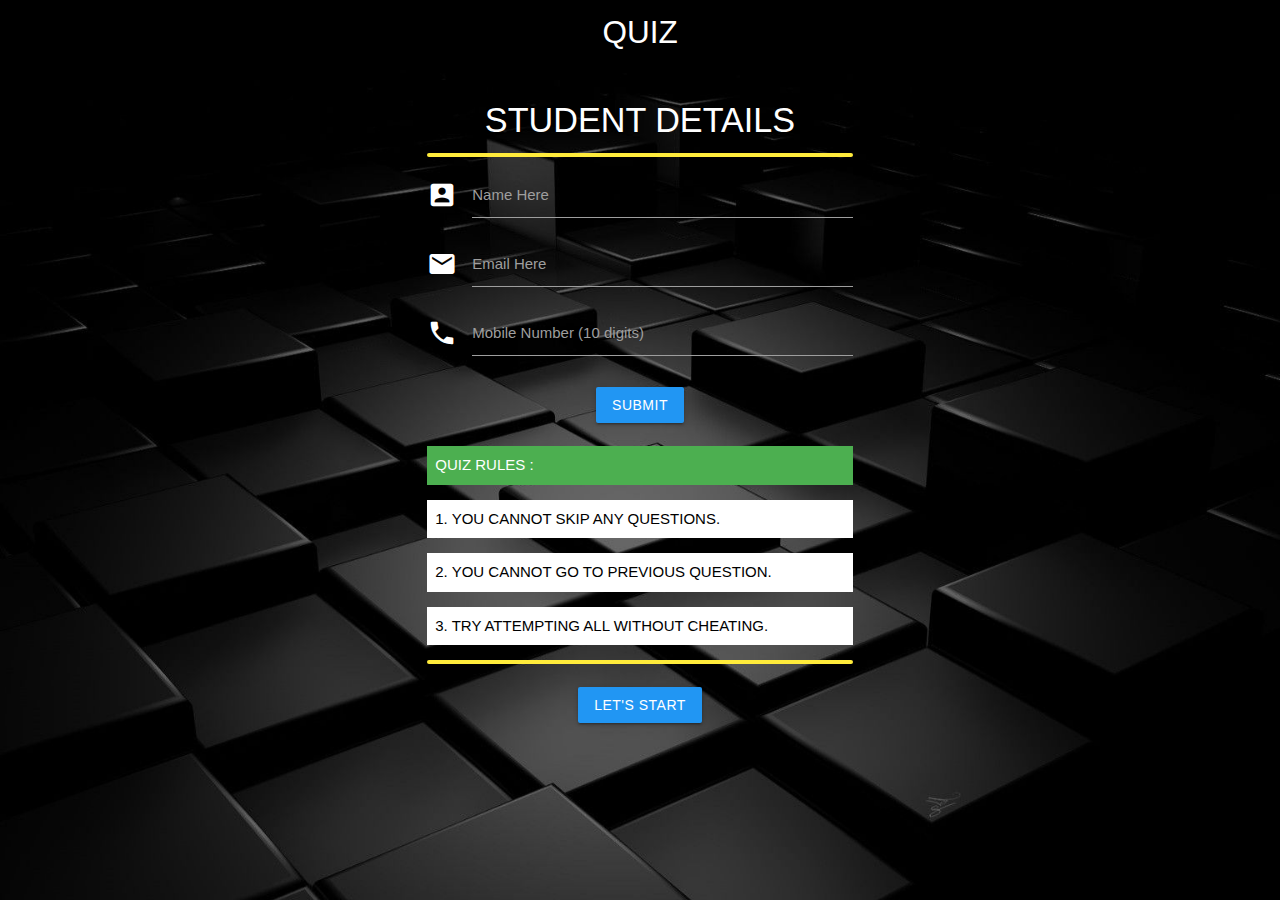
<file: index.html>
<!DOCTYPE html>
<html lang="en">
<head>
    <meta name="viewport" content="width=device-width, initial-scale=1.0">
    
    <!-- Import Google Icon Font -->
    <link href="https://fonts.googleapis.com/icon?family=Material+Icons" rel="stylesheet"> 
    <!-- Compiled and minified CSS -->
    <link rel="stylesheet" href="https://cdnjs.cloudflare.com/ajax/libs/materialize/1.0.0/css/materialize.min.css">
    <title>QUIZ</title>

    <link rel="stylesheet" href="home.css">
</head>
<body>
    <!-- Materialize CSS for Home Page Design -->
    <nav class="nav-wrapper black">
        <div class="container">
            <a href="#home.html" class="brand-logo center">QUIZ</a>
        </div>
    </nav>

    <section class="container section">
        <div class="row">
            <div class="col s12 l6 offset-l3">
                <form class="myform" name="id" onsubmit="submitted(event)">
                    <h4 class="center-align white-text">STUDENT DETAILS</h4>
                
                    <div class="progress yellow">
                        <div class="indeterminate"></div>
                    </div>

                    <!-- Name Input Field -->
                    <div class="input-field">
                        <i class="material-icons white-text prefix">account_box</i>
                        <input type="text" class="white-text" id="name" required>
                        <label for="name">Name Here</label>
                    </div>

                    <!-- Email Input Field -->
                    <div class="input-field">
                        <i class="material-icons white-text prefix">email</i>
                        <input type="email" class="white-text" id="email" required>
                        <label for="email">Email Here</label>
                    </div>

                    <!-- Mobile Number Input Field -->
                    <div class="input-field">
                        <i class="material-icons white-text prefix">phone</i>
                        <input type="tel" class="white-text" id="mobile" pattern="[0-9]{10}" required>
                        <label for="mobile">Mobile Number (10 digits)</label>
                    </div>

                    <p class="center">
                        <button type="submit" class="btn blue" onclick="this.style.display='none'">Submit</button>
                    </p>

                    <div>
                        <p class="white-text green">QUIZ RULES :</p>
                        <p class="black-text white">1. YOU CANNOT SKIP ANY QUESTIONS.</p>
                        <p class="black-text white">2. YOU CANNOT GO TO PREVIOUS QUESTION.</p>
                        <p class="black-text white">3. TRY ATTEMPTING ALL WITHOUT CHEATING.</p>
                    </div>

                    <div class="progress yellow">
                        <div class="indeterminate"></div>
                    </div>

                    <p class="center">
                        <a href="quiz.html" class="btn blue">Let's Start</a>
                    </p>
                </form>
            </div>
        </div>
    </section>

    <!-- Compiled and minified JavaScript -->
    <script src="https://cdnjs.cloudflare.com/ajax/libs/materialize/1.0.0/js/materialize.min.js"></script>
 
<script>
 function submitted(e) {
    e.preventDefault();

    let name = document.getElementById("name").value;
    let email = document.getElementById("email").value;
    let mobile = document.getElementById("mobile").value;
    let points = sessionStorage.getItem("points") || "0";

    // Store data in sessionStorage
    sessionStorage.setItem("name", name);
    sessionStorage.setItem("email", email);
    sessionStorage.setItem("mobile", mobile);

    // Prepare URL-encoded form data
    const formData = new URLSearchParams();
    formData.append('name', name);
    formData.append('email', email);
    formData.append('mobile', mobile);
    formData.append('points', points);
}


</script>
</body>
</html>
</file>
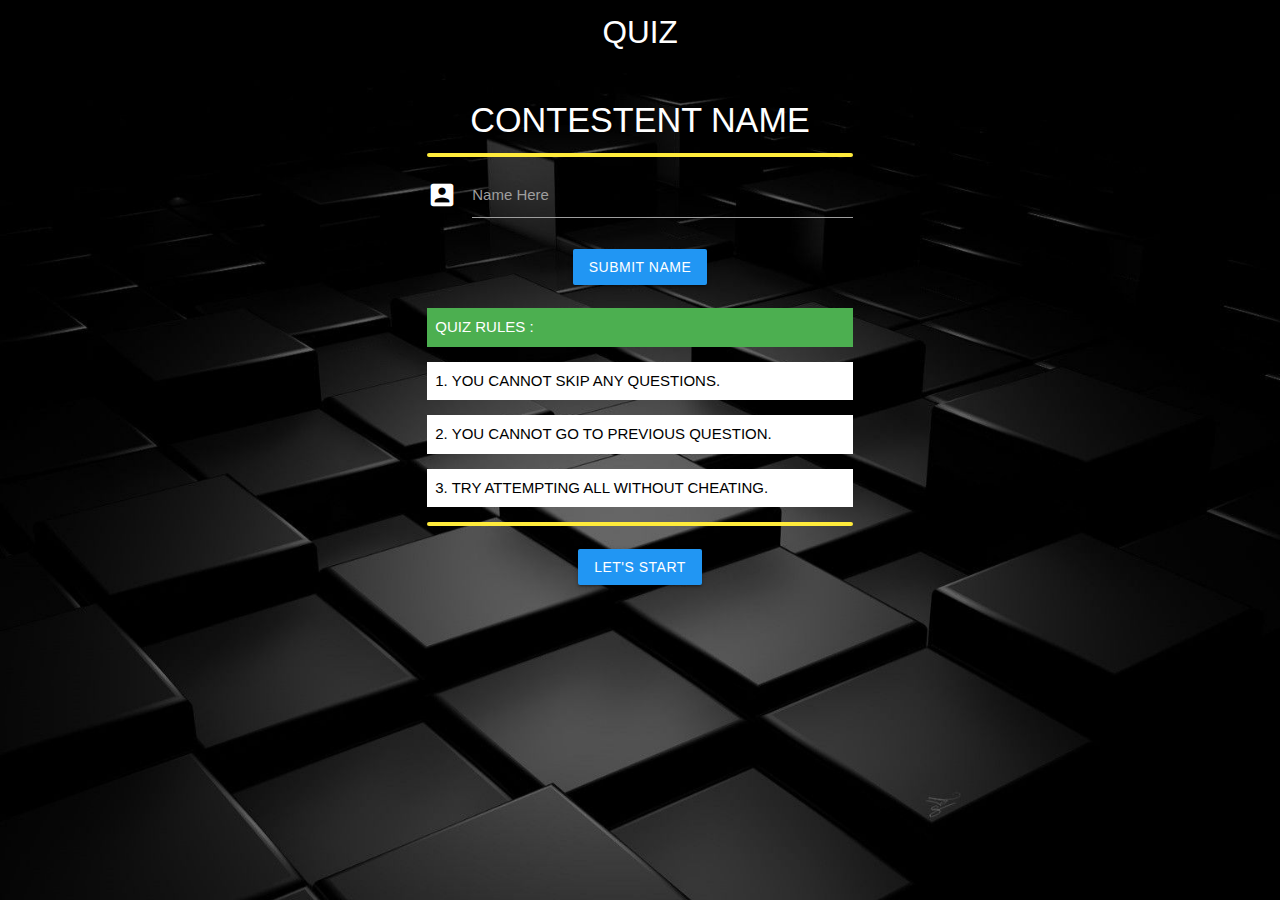
<file: home.html>
<!DOCTYPE html>
<html lang="en">
<head>
    <meta name="viewport" content="width=device-width, initial-scale=1.0">
    
    <!--Import Google Icon Font-->
    <link href="https://fonts.googleapis.com/icon?family=Material+Icons" rel="stylesheet"> 
    <!-- Compiled and minified CSS -->
    <link rel="stylesheet" href="https://cdnjs.cloudflare.com/ajax/libs/materialize/1.0.0/css/materialize.min.css">
    <title>QUIZ</title>

    <link rel="stylesheet" href="home.css">

</head>
<body>
    <!--Materialize CSS for Home Page Design-->
    <nav class="nav-wrapper black">
        <div class="container">
            <a href="#home.html" class="brand-logo center">QUIZ</a>
        </div>
    </nav>

    <section class="container section">
        <div class="row">
            <div class="col s12 l6 offset-l3">
                <form class="myform" name="id" onsubmit="submitted(event)">
                <h4 class="center-align white-text">CONTESTENT NAME</h4>
            
                <div class="progress yellow">
                    <div class="indeterminate"></div>
                </div>

                <div class="input-field">
                    <i class="material-icons white-text prefix">account_box</i>
                    <input type="text" class="white-text" id="name">
                    <label for="name">Name Here</label>
                    <p class="center"><button type="submit" class="btn blue" 
                        onclick="this.style.display='none'">Submit Name</button></p>
                </div>

                <div>
                    <p class="white-text green">QUIZ RULES :</p>
                    <p class="black-text white ">1. YOU CANNOT SKIP ANY QUESTIONS.</p>
                    <p class="black-text white ">2. YOU CANNOT GO TO PREVIOUS QUESTION.</p>
                    <p class="black-text white ">3. TRY ATTEMPTING ALL WITHOUT CHEATING.</p>
                </div>

                <div class="progress yellow">
                    <div class="indeterminate"></div>
                </div>

                <p class="center"><a href="quiz.html" class="btn blue">Let's Start</a></p>
                
            </form>
            </div>
        </div>
    </section>
   

<!-- Compiled and minified JavaScript -->
<script src="https://cdnjs.cloudflare.com/ajax/libs/materialize/1.0.0/js/materialize.min.js"></script>
 
<script>
    function submitted(e){
        e.preventDefault();

        let namee = document.forms["id"]["name"].value;
        sessionStorage.setItem("name", namee);
    }
</script>

</body>
</html>
</file>
<file: home.css>
body{
    background-image: url(pic.jpg);
    background-position: center;
    background-size: cover;
    height: 100vh;
}

P{
    padding: 8px;
}
</file>
